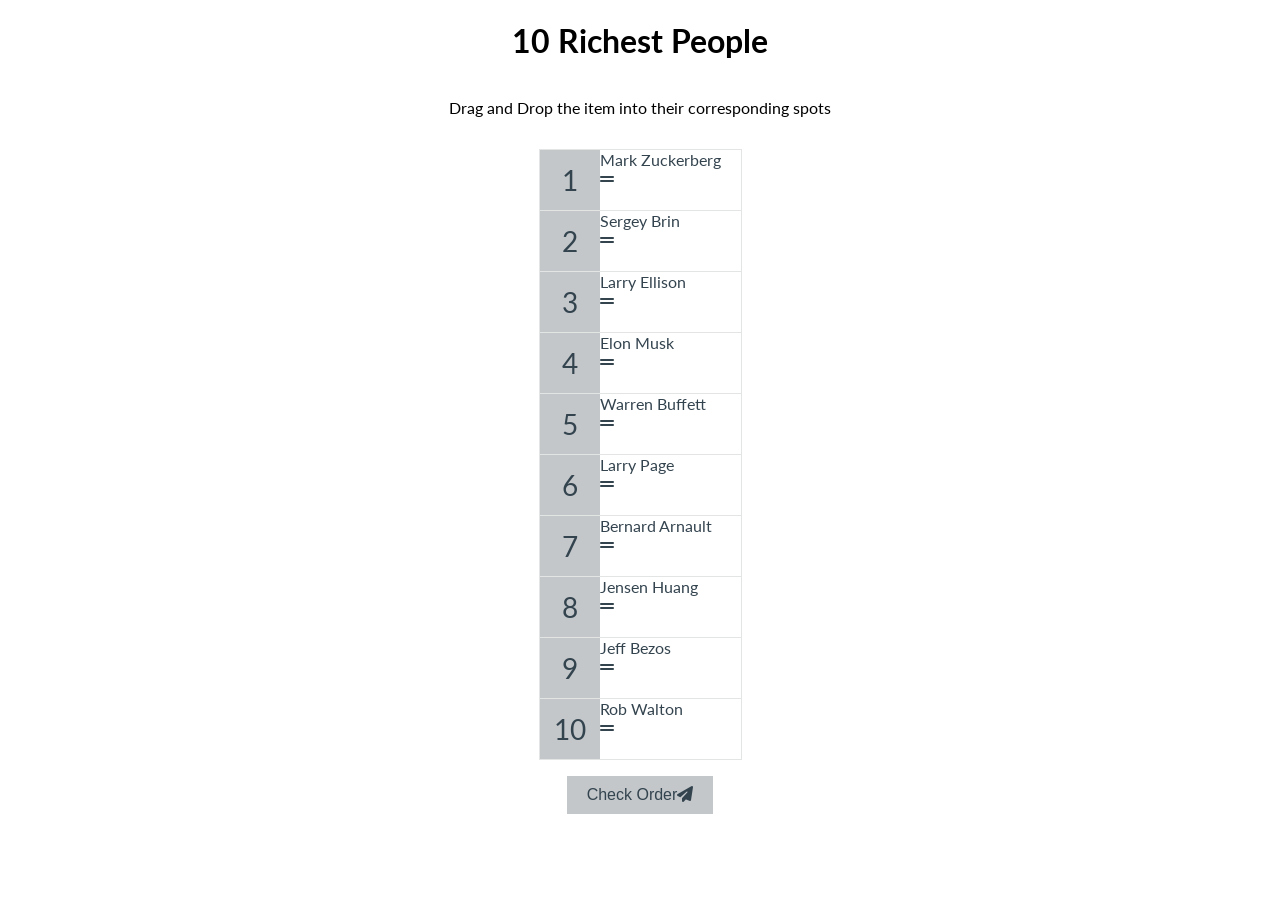
<file: index.html>
<!DOCTYPE html>
<html lang="en">
<head>
    <meta charset="UTF-8">
    <meta name="viewport" content="width=device-width, initial-scale=1.0">
    <title>Document</title>
    <link rel="stylesheet" href="style.css">
    <link rel="stylesheet" href="https://cdnjs.cloudflare.com/ajax/libs/font-awesome/6.5.1/css/all.min.css" 
integrity="sha512-DTOQO9RWCH3ppGqcWaEA1BIZOC6xxalwEsw9c2QQeAIftl+Vegovlnee1c9QX4TctnWMn13TZye+giMm8e2LwA==" 
crossorigin="anonymous" referrerpolicy="no-referrer" />
</head>
<body>
    <h1>10 Richest People</h1>
    <p>Drag and Drop the item into their corresponding spots</p>
    <ul class="draggable-list" id="draggable-list"></ul>
    <button class="check-btn" id="check">
        Check Order<i class="fa-solid fa-paper-plane"></i>
</button>
<script src="script.js"></script>
</body>
</html>
</file>
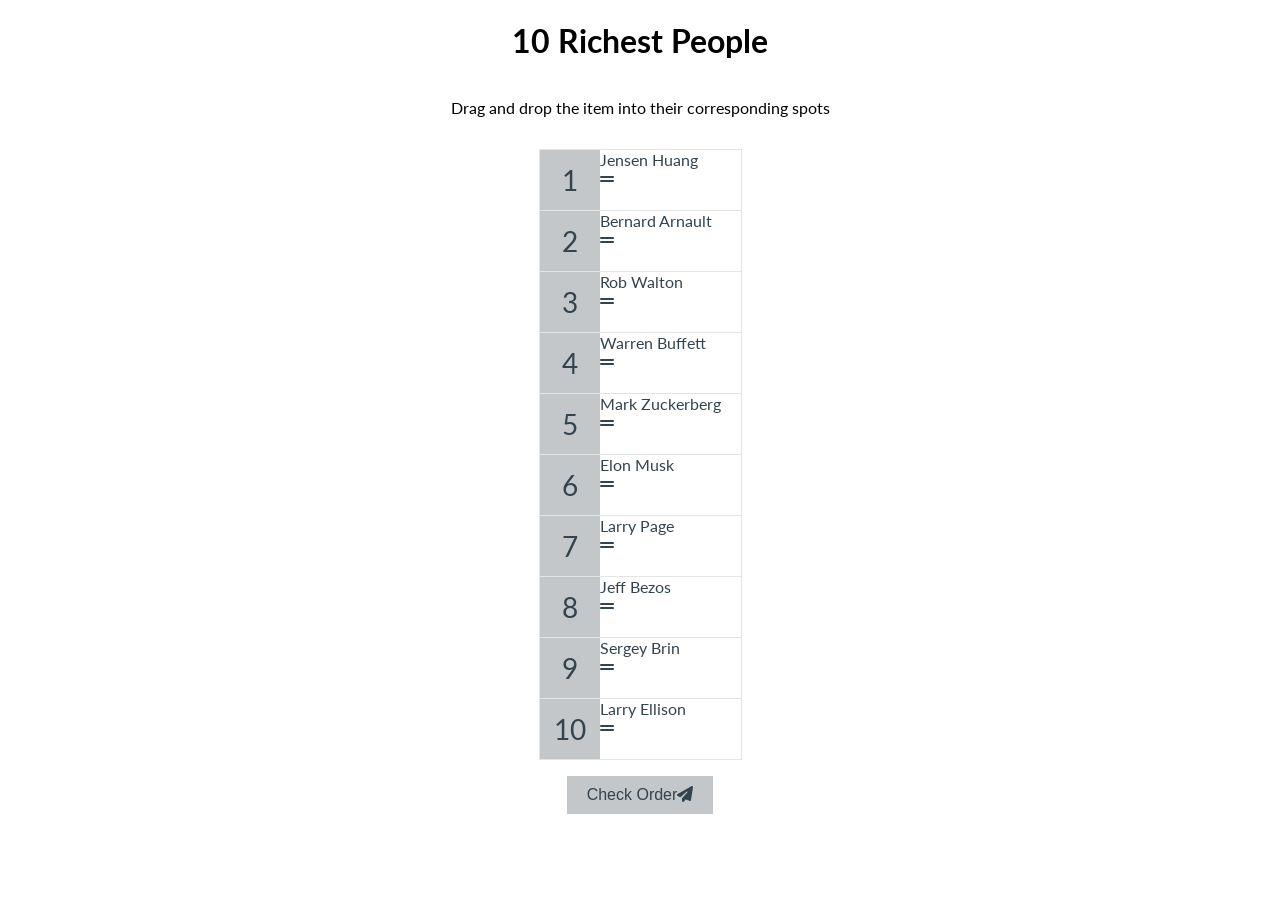
<file: advanced js 2/index.html>
<!DOCTYPE html>
<html lang="en">
<head>
    <meta charset="UTF-8">
    <meta name="viewport" content="width=device-width, initial-scale=1.0">
    <title>Document</title>
    <link rel="stylesheet" href="style.css">
    <link rel="stylesheet" href="https://cdnjs.cloudflare.com/ajax/libs/font-awesome/6.5.1/css/all.min.css" 
integrity="sha512-DTOQO9RWCH3ppGqcWaEA1BIZOC6xxalwEsw9c2QQeAIftl+Vegovlnee1c9QX4TctnWMn13TZye+giMm8e2LwA==" 
crossorigin="anonymous" referrerpolicy="no-referrer" />
</head>
<body>
    <h1>10 Richest People</h1>
    <p>Drag and drop the item into their corresponding spots</p>
    <ul class="draggable-list" id="draggable-list"></ul>
    <button class="check-btn" id="check">
        Check Order<i class="fa-solid fa-paper-plane"></i>
</button>
<script src="script.js"></script>
</body>
</html>
</file>
<file: style.css>
@import url('https://fonts.googleapis.com/css2?family=Lato:ital,wght@0,100;0,300;0,400;0,700;0,900;1,100;1,300;1,400;1,700;1,900&display=swap');
:root{
    --border-color: #e3e5e4;
    --text-color: #34444f;
    --background-color:#c3c7ca
}
*{
    box-sizing: border-box;
}
body{
    background-color: #fff;
    display: flex;
    flex-direction: column;
    align-items: center;
    justify-content: flex-start;
    height: 100vh;
    margin: 0;
    font-family: "Lato", sans-serif;
}

.draggable-list 
{
   border: 1px solid var(--border-color);
   color: var(--text-color);
   padding: 0;
   list-style-type: none;
}
.draggable-list li{
    background-color: #fff;
    display: flex;
    flex: 1;
}
.draggable-list li:not(:last-of-type)
{
    border-bottom: 1px solid var(--border-color);
}
.draggable-list .number{
    background-color: var(--background-color);
    display: flex;
    align-items: center;
    justify-content: center;
    font-size: 28px;
    height: 60px;
    width: 60px;
}
.draggable-list li.over .draggable{
    background-color: #eaeaea;
}
.draggable-list .person-name{
    margin: 0 20px 0 0;
}
.draggable-list li.right .person-name{
    color: #3ae374;
}
.draggable-list li.wrong .person-name{
        color: #ff3838;
}`
.draggable{
    cursor: pointer;
    display: flex;
    align-items: center;
    justify-content: space-between;
    padding: 15px;
    flex: 1;
}
.check-btn{
    background-color: var(--background-color);
    border: none;
    color: var(--text-color);
    font-size: 16px;
    padding: 10px 20px;
    cursor: pointer;
}
.check-btn:active{
    transform: scale(0.9);
}
.check-btn:focus{
    outline: none;
}
</file>
<file: advanced js 2/style.css>
@import url('https://fonts.googleapis.com/css2?family=Lato:ital,wght@0,100;0,300;0,400;0,700;0,900;1,100;1,300;1,400;1,700;1,900&display=swap');
:root{
    --border-color: #e3e5e4;
    --text-color: #34444f;
    --background-color:#c3c7ca
}
*{
    box-sizing: border-box;
}
body{
    background-color: #fff;
    display: flex;
    flex-direction: column;
    align-items: center;
    justify-content: flex-start;
    height: 100vh;
    margin: 0;
    font-family: "Lato", sans-serif;
}
.draggable-list {
   border: 1px solid var(--border-color);
   color: var(--text-color);
   padding: 0;
   list-style-type: none;
}
.draggable-list li{
    background-color: #fff;
    display: flex;
    flex: 1;
}
.draggable-list li:not(:last-of-type)
{
    border-bottom: 1px solid var(--border-color);
}
.draggable-list .number{
    background-color: var(--background-color);
    display: flex;
    align-items: center;
    justify-content: center;
    font-size: 28px;
    height: 60px;
    width: 60px;
}
.draggable-list li.over .draggable{
    background-color: #eaeaea;
}
.draggable-list .person-name{
    margin: 0 20px 0 0;
}
.draggable-list li.right .person-name{
    color: #3ae374;
}
.draggable-list li.wrong .person-name{
        color: #ff3838;
}`
.draggable{
    cursor: pointer;
    display: flex;
    align-items: center;
    justify-content: space-between;
    padding: 15px;
    flex: 1;
}
.check-btn{
    background-color: var(--background-color);
    border: none;
    color: var(--text-color);
    font-size: 16px;
    padding: 10px 20px;
    cursor: pointer;
}
.check-btn:active{
    transform: scale(0.9);
}
.check-btn:focus{
    outline: none;
}
</file>
